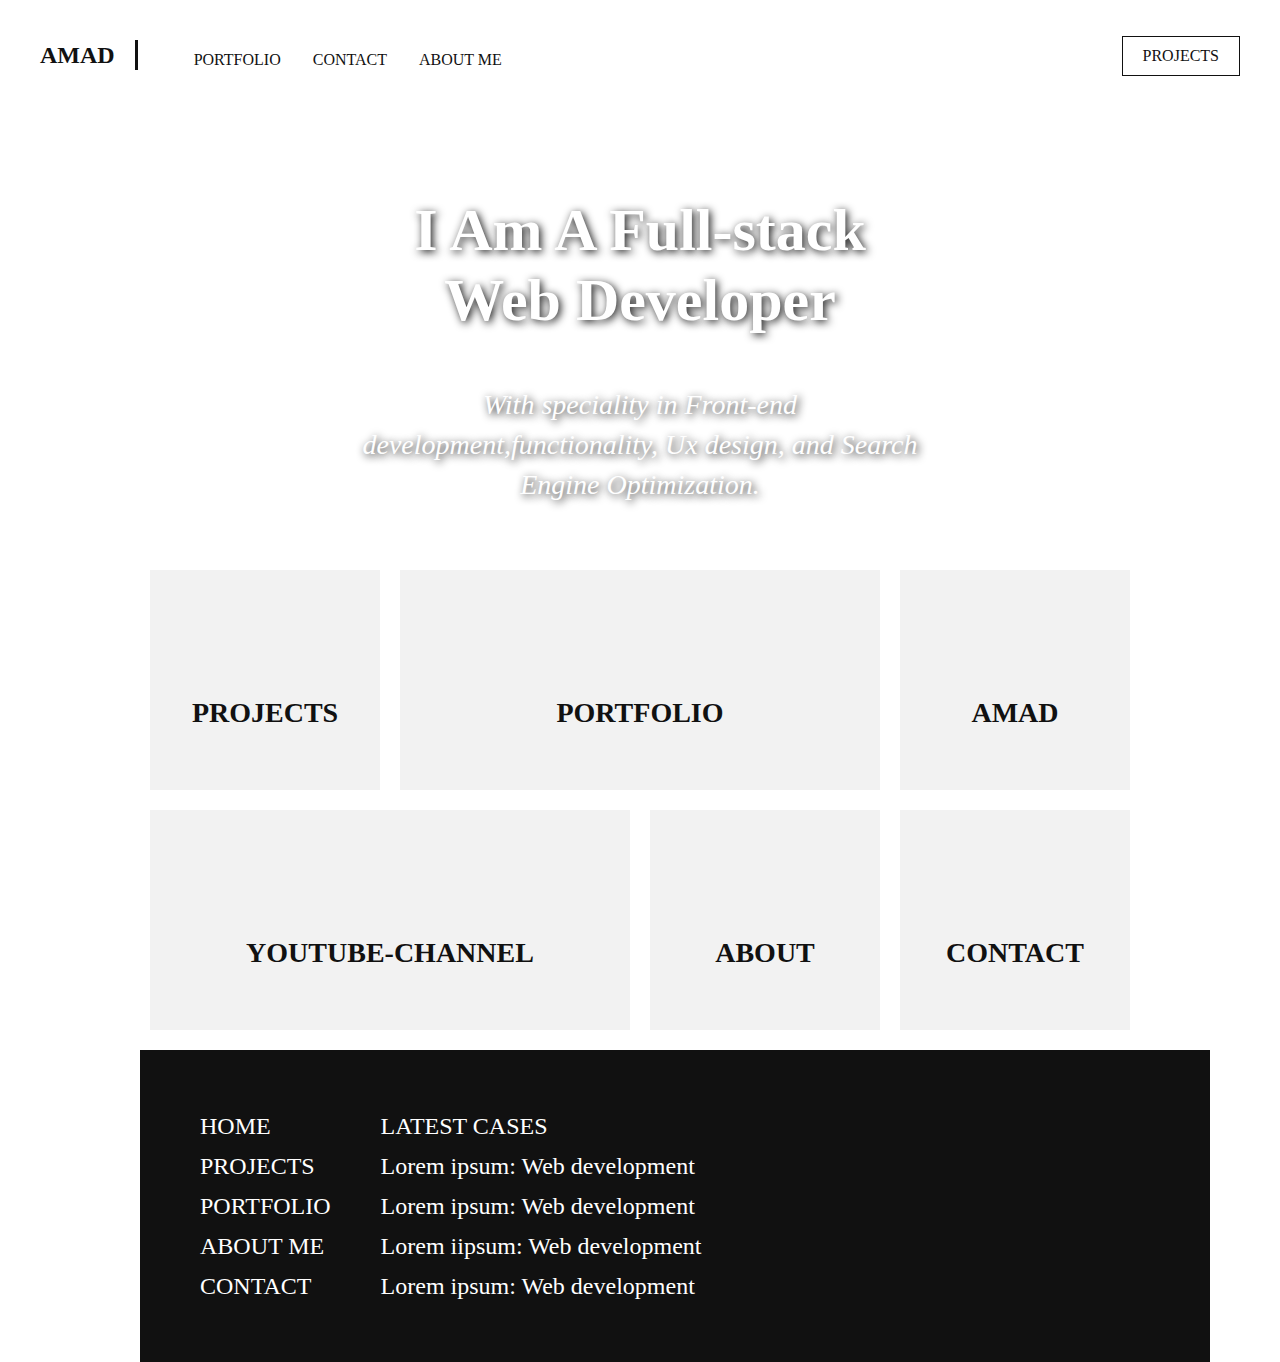
<file: index.html>
<!DOCTYPE html>
<html lang="en">
<head>
  <meta charset="UTF-8">
  <meta http-equiv="X-UA-Compatible" content="IE=edge">
  <meta name="viewport" content="width=device-width, initial-scale=1.0">
  <title>portfolio</title>
  <link rel="stylesheet" href="personal.css">
</head>
<body>
 <header>
    <a href="personal.html" class="header-brand"> AMAD </a>
    <nav>
      <ul>
        <li><a href="portfolio.html">PORTFOLIO</a></li>
        <li><a href="contact.html">CONTACT</a></li>
        <li><a href="read.html">ABOUT ME</a></li>
      </ul>
      <a href="project.html" class="header-projects">PROJECTS</a>
    </nav>
 </header>
 <main>
     <section class="index-banner">
          <div class="vertical-center">
            <h2> I Am A  Full-stack <br> Web Developer</h2>
            <h1>With speciality in Front-end development,functionality, Ux design, and Search Engine 
              Optimization.
            </h1>
          </div>
    </section>
    <div class="wrapper">
        <section class="index-links ">
          <a href="project.html">
            <div class="index-projects">
              <h3> PROJECTS </h3>
            </div>
          </a>
          <a href="portfolio.html">
            <div class="index-portfolio">
              <h3> PORTFOLIO </h3>
            </div>
          </a>
          <a href="personal.html">
            <div class="index-projects">
              <h3> AMAD </h3>
            </div>
          </a>
          <a href="#">
            <div class="index-portfolio">
              <h3> YOUTUBE-CHANNEL </h3>
            </div>
          </a>
          <a href="read.html">
            <div class="index-projects">
              <h3> ABOUT </h3>
            </div>
          </a>
          <a href="contact.html">
            <div class="index-projects">
              <h3> CONTACT </h3>
            </div>
          </a>
        </section>
      </div>
    </main>
  <div class="wrapper">
   <footer>
        <ul class="links-one">
          <li><a href="personal.html">HOME</a></li>
          <li><a href="project.html">PROJECTS</a></li>
          <li><a href="#">PORTFOLIO</a></li>
          <li><a href="read.html">ABOUT ME</a></li>
          <li><a href="#">CONTACT</a></li>
        </ul>
        <ul class="links-two">
          <li> <span> Latest cases </span></li>
          <li><a href=""> Lorem ipsum: Web development </a></li>
          <li><a href=""> Lorem ipsum: Web development</a></li>
          <li><a href=""> Lorem iipsum: Web development</a></li>
          <li><a href=""> Lorem ipsum: Web development</a></li>
        </ul>
        <div class="media">
          <a href="#"> <i class="fi fi-brands-instagram"></i> </a>
          <a href="#"> <i class="fi fi-brands-facebook"></i> </a>
          <a href="#"> <i class="fi fi-brands-linkedin"></i> </a>
        </div>
  </footer>
</div> 
</body>
</html>
</file>
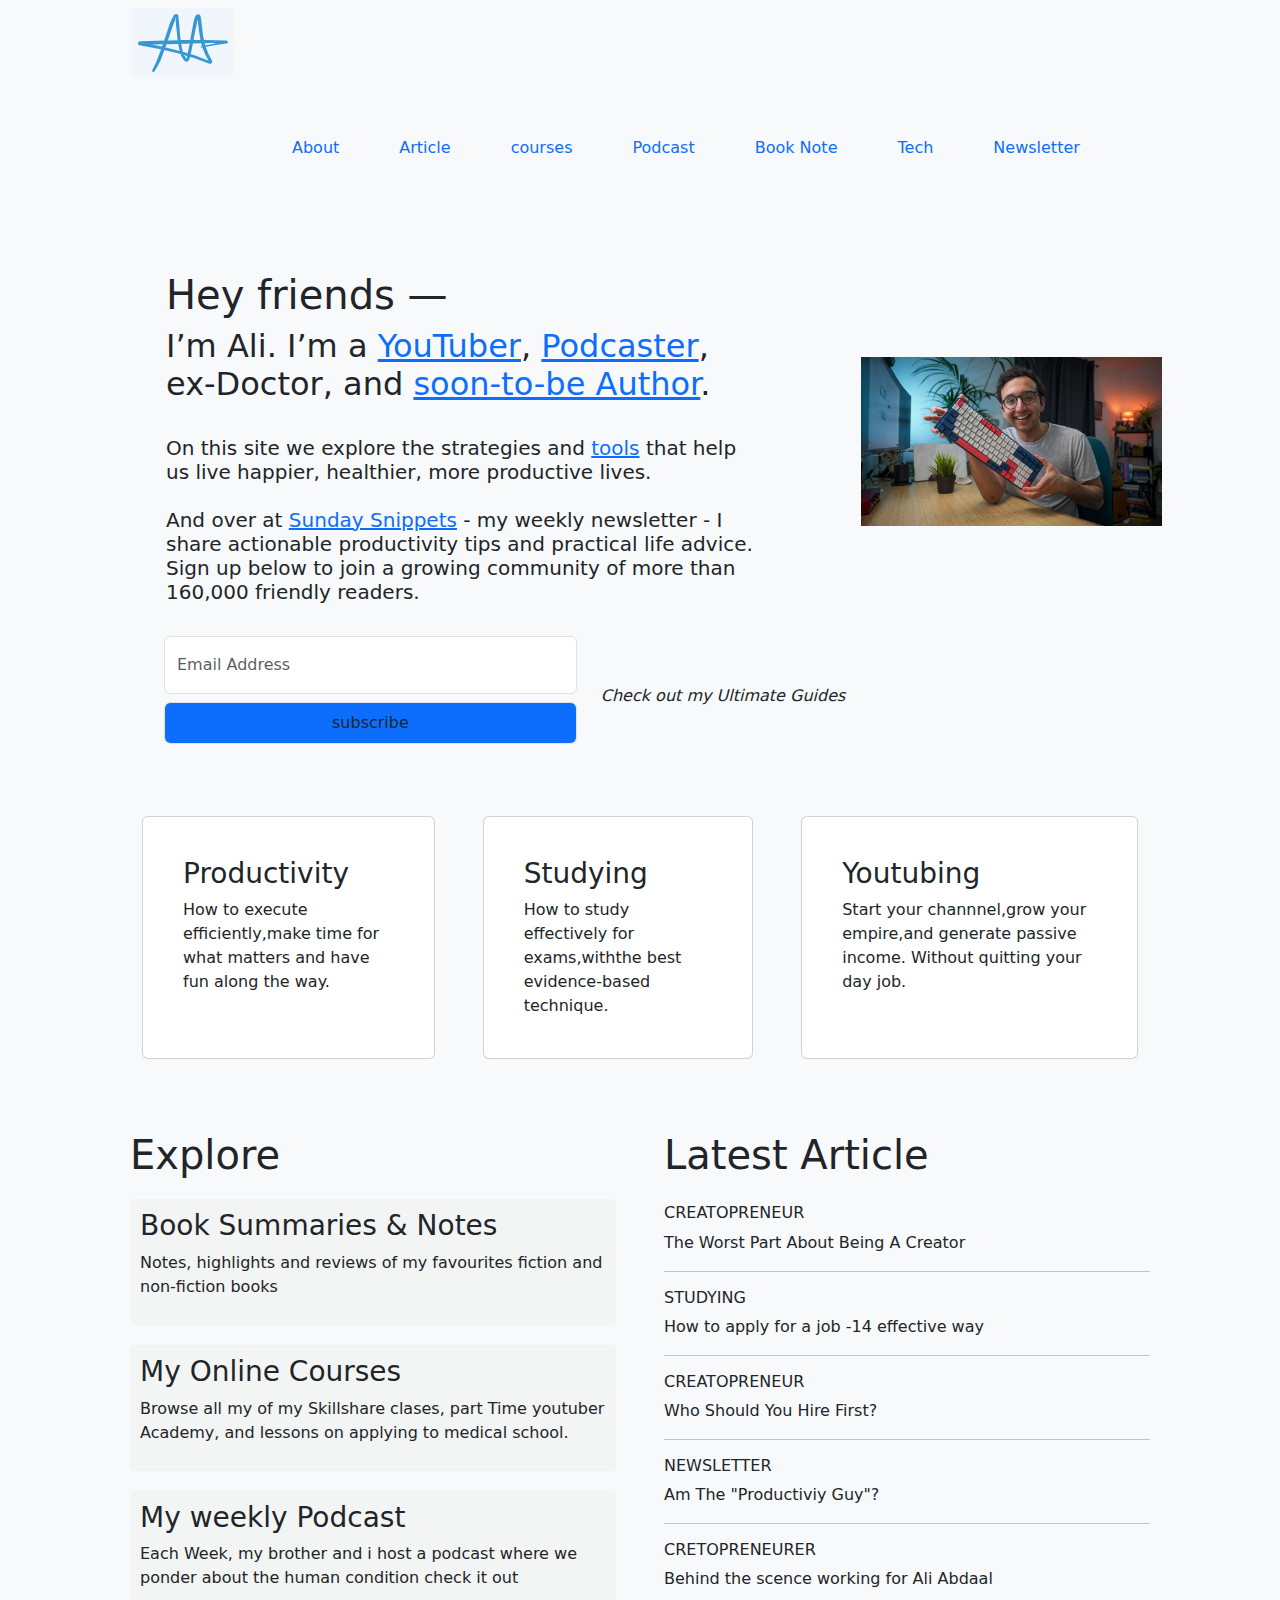
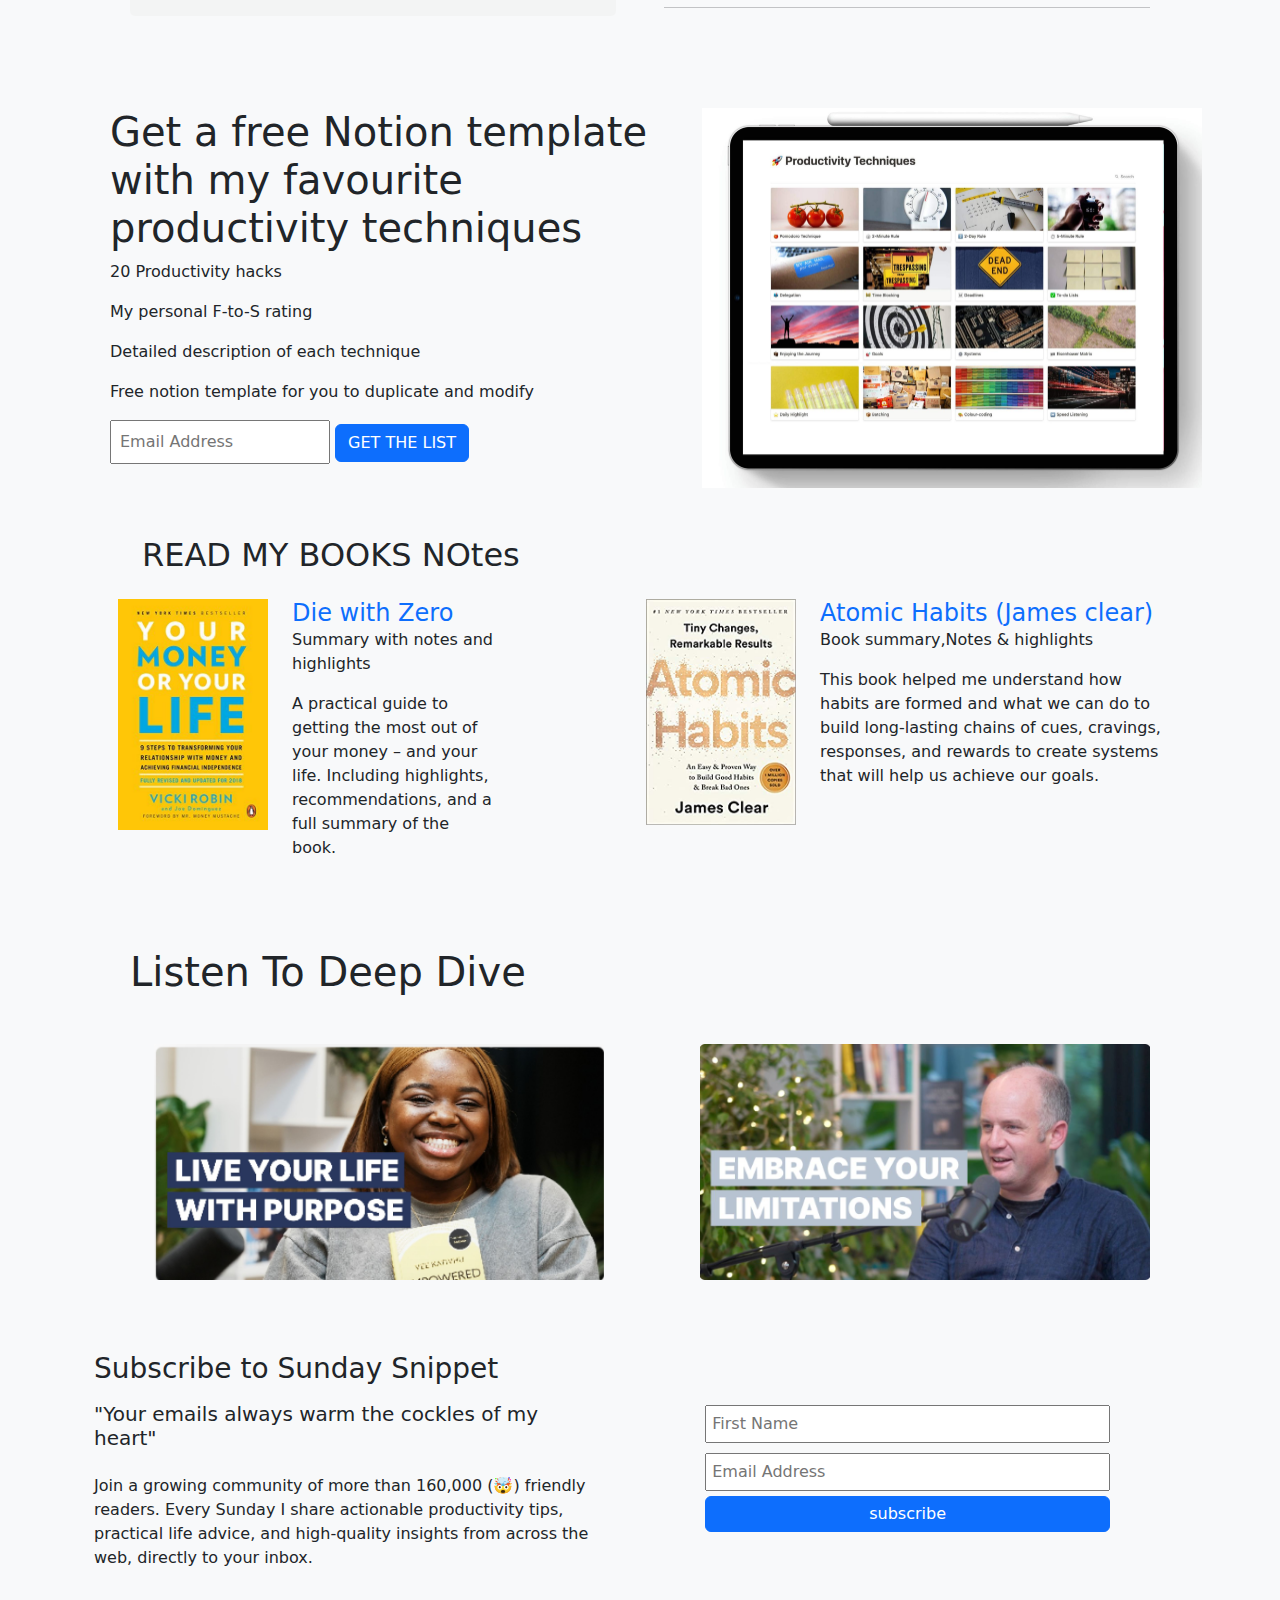
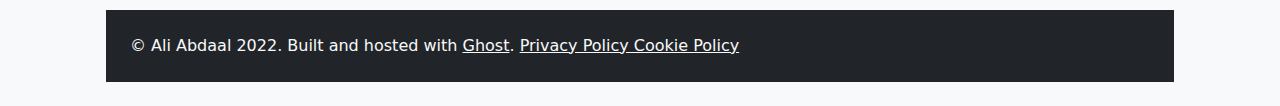
<file: ali.html>
<!DOCTYPE html>
<html lang="en">
<head>
   <meta charset="UTF-8">
   <meta http-equiv="X-UA-Compatible" content="IE=edge">
   <meta name="viewport" content="width=device-width, initial-scale=1.0">
   <title>Project</title>
   <link rel="stylesheet" href="ali.css">
   <link href="https://cdn.jsdelivr.net/npm/bootstrap@5.3.3/dist/css/bootstrap.min.css" rel="stylesheet" integrity="sha384-QWTKZyjpPEjISv5WaRU9OFeRpok6YctnYmDr5pNlyT2bRjXh0JMhjY6hW+ALEwIH" crossorigin="anonymous">
</head>
<body class="bg-light">
   <div class="container ">
      <nav class="navbar ">
         <div class="nav ">
            <div class="app-logo ">
               <img src="ali-logo.png" alt="ali-logo">
            </div>
          <ul class=" menu ">
             <li class=" "> <a href="#">About</a></li>
             <li class=""> <a href="#">Article</a></li>
             <li class=" "> <a href="#">courses</a></li>
             <li class=" "> <a href="#">Podcast</a></li>
             <li class=" "><a href="#">Book Note</a></li>
             <li class=" "><a href="#">Tech</a></li>
            <li class=""><a href="#">Newsletter</a></li>
          </ul>
         </div>
      </nav>
      <div class="container text-center mt-5">
         <div class="d-flex align-items-center justify-content-between">
            <div class="introduction px-5 m-4">
              <div class="text-start h1"><h1 >Hey friends — </h1></div> 
                <h2 class="text-start">I’m Ali. I’m a <u class="text-primary"> YouTuber</u>, <u class="text-primary"> Podcaster</u>, ex-Doctor, and <u class="text-primary"> soon-to-be Author</u>.</h2> <br>
               <h5 class="text-start" >On this site we explore the strategies and <u class="text-primary">tools</u>  that help us live happier, healthier, more productive lives. <br><br>
               And over at <u class="text-primary"> Sunday Snippets</u> - my weekly newsletter - I share actionable productivity tips and practical life advice. Sign up below to join a growing community of more than 160,000 friendly readers.
               </h5>
            </div>
            <div class="image-keyboard px-4 ">
               <img src="Ali-Abdaal-Keyboard-1.jpg" alt=""  class="img-fluid">
            </div>
         </div>
         <div class="container " id="fancy">
            <input type="email" placeholder="Email Address" class="fancy form-control  row py-3 ">
            <input type="button" value="subscribe" class="fancy form-control row p-2 mt-2 bg-primary">
         </div>
      </div> <br> <br>
      <div><p><i>Check out my Ultimate Guides</i></p></div> 
      <div class="container">
       <div class="carding d-flex p-4 mt-5 justify-content-between">
          <div class="card mx-4 p-4">
               <div class=" motivation-columny-one card-body">
                  <i></i> 
                  <h3 class="card-title">Productivity</h3>
                  <p class="card-text">How to execute efficiently,make time for what matters and have fun along the way.  </p>
             </div>
         </div>   
         <div class="card mx-4 p-4">
            <div class=" motivation-columny-two card-body">
               <i></i> 
               <h3 class="card-title">Studying</h3>
               <p class="card-text">How to study effectively for exams,withthe best evidence-based technique.  </p>
            </div>
         </div>  
         <div class="card mx-4 p-4">
            <div class=" motivation-columny=three card-body">
               <i></i> 
               <h3 class="card-title">Youtubing</h3>
               <p class="card-text">Start your channnel,grow your empire,and generate passive income. Without quitting your day job.  </p>
            </div>
         </div> 
       </div>
      </div>
      <div class="side-article row p-5 gx-5 mt-4">
         <div class="explore col ">
              <p class="h1">Explore</p> 
            <div class="book-card">
               <i></i>
               <div class="book">
                  <h3>Book Summaries & Notes</h3>
                  <p>Notes, highlights and reviews of my favourites fiction and non-fiction books</p>
               </div>
            </div>
            <div class="myonline-card">
               <div class="Myonline">
                  <h3>My Online Courses </h3>
                  <p>Browse all my of my Skillshare clases, part Time youtuber Academy, and lessons on applying to medical school. </p>
               </div>
            </div>
            <div class="podcast-card">
               <div class="podcast">
                  <h3>My weekly Podcast</h3>
                  <p>Each Week, my brother and i host a podcast where we ponder about the human condition check it out</p>
               </div>
            </div>
            
         </div>
         <div class="article col">
            <p class="h1 mb-4"> Latest Article</p>
            <h6>CREATOPRENEUR</h6>
            <p>The Worst Part About Being A Creator</p> <hr>
            <h6>STUDYING</h6>
            <p>How to apply for a job -14 effective way</p> <hr>
            <h6>CREATOPRENEUR</h6>
            <p>Who Should You Hire First?</p> <hr>
            <h6>NEWSLETTER</h6>
            <p>Am The "Productiviy Guy"?</p> <hr>
            <h6>CRETOPRENEURER</h6>
            <p>Behind the scence working for Ali Abdaal</p> <hr>
         </div>
      </div>
      
      <div class="container mt-4 mx-3 ">
         <div class="tablet d-flex">
            <div class="get">
               <p class="h1">Get a free Notion template with my favourite productivity techniques</p>
               <i></i> <p> 20 Productivity hacks</p>
               <i></i> <i></i> <p>My personal F-to-S rating</p>
               <i></i> <p>Detailed description of each technique</p>
               <i></i> <p>Free notion template for you to duplicate and modify </p>
               <input type="email" placeholder="Email Address" class="p-2">
              <button class="btn btn-primary">GET THE LIST </button>
            </div>
            <div class="tablet-image ">
               <img src="Productivity-Techniques-Notion-Template-Home-1.jpg" alt="tablet-image" width="500px">
            </div>
         </div>
      </div>
     
      
      <div class="container mt-5">
         <p class="h2 my-4 mx-5">READ MY BOOKS NOtes</p>
         <div class="novels d-flex g-4">
            <div class="with-zero d-flex px-4">
               <div class="with-zero-img">
                  <img src="Your-Money-or-Your-Life.jpg" alt="Die with zero" width="150px">
               </div>
               <div class="with-zero-paragh px-4 pb-5">
                  <p class="h4 text-primary mb-0">Die with Zero</p>
                  <p class="">Summary with notes and highlights</p>
                  <p>A practical guide to getting the most out of your money – and your life. Including highlights, recommendations, and a full summary of the book.</p>
               </div>
            </div>
   
            <div class="atomic-habits d-flex " style="padding-left: 100px;"> 
               <div class="atomic-habits-img">
                  <img src="Atomic-Habits.jpg" alt="Atomic-habits" width="150px">
               </div>
               <div class="atomic-habits-paragh px-4">
                  <p class=" h4 text-primary mb-0">Atomic Habits (James clear) </p>
                  <p>Book summary,Notes & highlights</p>
                  <p>This book helped me understand how habits are formed and what we can do to build long-lasting chains of cues, cravings, responses, and rewards to create systems that will help us achieve our goals.</p>
               </div>
              
            </div>
            
         </div>
      </div>
 

      <h1 class="my-4 mx-5">Listen To Deep Dive</h1>
      <div class="embrace d-flex p-4">
         <img src="2022-08-05 00_15_40-Window.png" alt="embrace the lady"  width="450px" class="mx-5" >
         <img src="2022-08-05 00_15_00-Window.png" alt="Happiness a choice" width="450px" class="mx-5">
      </div>
      <div class="container">
         <div class="subcribe-snippet d-flex mt-5" >
            <div class="request">
               <i></i> <p class="h3 mb-3">Subscribe to Sunday Snippet</p>
               <h5 class=" mb-4">"Your emails always warm the cockles of my heart"</h5>
                  <p id="seperate">Join a growing community of more than 160,000 (🤯) friendly <br> readers. Every Sunday I share actionable productivity tips, <br> practical life advice, and high-quality insights from across the  web, directly to your inbox.
               </p>
            </div>
            <div class="subscriber mx-5 p-5">
               <input type="text" placeholder="First Name" class="emalt ">
               <input type="email" placeholder="Email Address" class=" emalt">
               <input type="button" value="subscribe" class="btn btn-primary" id="bty">
            </div>
         </div>
      </div>
     
      <div class="footer d-flex bg-dark text-light p-4 m-4">
         <div class="policy text-light">
            © Ali Abdaal 2022. Built and hosted with <u> Ghost</u>.
           <u>Privacy Policy Cookie Policy</u> 
         </div>
         <div class="social-icon">
            <i></i>
            <i></i>
            <i></i>
            <i></i>
            <i></i>
            <i></i>
         </div>
      </div>
     


   </div>
</body>
</html>
</file>
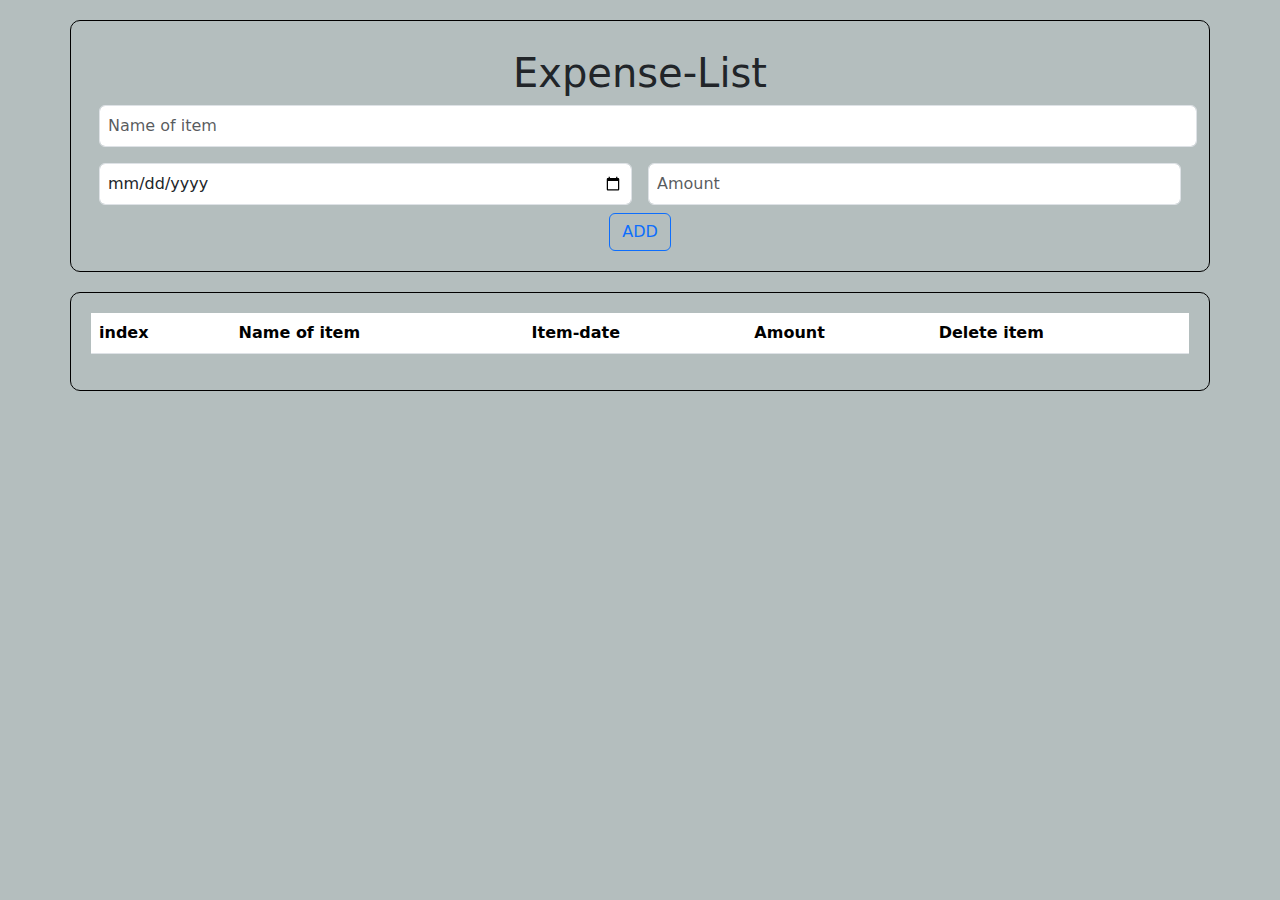
<file: expense.html>
<!DOCTYPE html>
<html lang="en">
<head>
   <meta charset="UTF-8">
   <meta http-equiv="X-UA-Compatible" content="IE=edge">
   <meta name="viewport" content="width=device-width, initial-scale=1.0">
   <title>Expense-List</title>
   <link href="https://cdn.jsdelivr.net/npm/bootstrap@5.3.3/dist/css/bootstrap.min.css" rel="stylesheet" integrity="sha384-QWTKZyjpPEjISv5WaRU9OFeRpok6YctnYmDr5pNlyT2bRjXh0JMhjY6hW+ALEwIH" crossorigin="anonymous">
   <link rel="stylesheet" href="expense.css">
</head>
<body>
   <section>
      <div class="container">
         <div class="item-name">
           <center><p class="h1 m-2">Expense-List</p></center> 
            <input type="text" placeholder="Name of item" class="form-control m-2 p-2 " id="name-item">
         </div>
         <div class="item-date d-flex">
            <input type="date" name="" id="item-date" placeholder="date of item purchase" class="form-control m-2 p-2">
            <input type="number" placeholder="Amount" id="amount" class="form-control m-2 p-2">
         </div>
         <div class="item-amount">
          <center> <input type="button" value="ADD" class="btn btn-outline-primary" id="add-me"></center> 
         </div>
      </div>
   </section>
   <section>
      <div class="container">
         <table class="table">
            <thead>
               <tr>
                  <th scope="col">index</th>
                  <th scope="col">Name of item</th>
                  <th scope="col">Item-date</th>
                  <th scope="col">Amount</th>
                  <th scope="col">Delete item</th>
               </tr>
            </thead>
            <tbody class="add-up">
              <!--<tr>
                  <td id="index-value"></td>
                  <td id="name-value"></td>
                  <td id="date-value"></td>
                  <td id="amount-value"></td>
               </tr> --> 

            </tbody>
         </table>
      </div>
   </section>
   
   <script src="expense.js"></script>
</body>
</html>
</file>
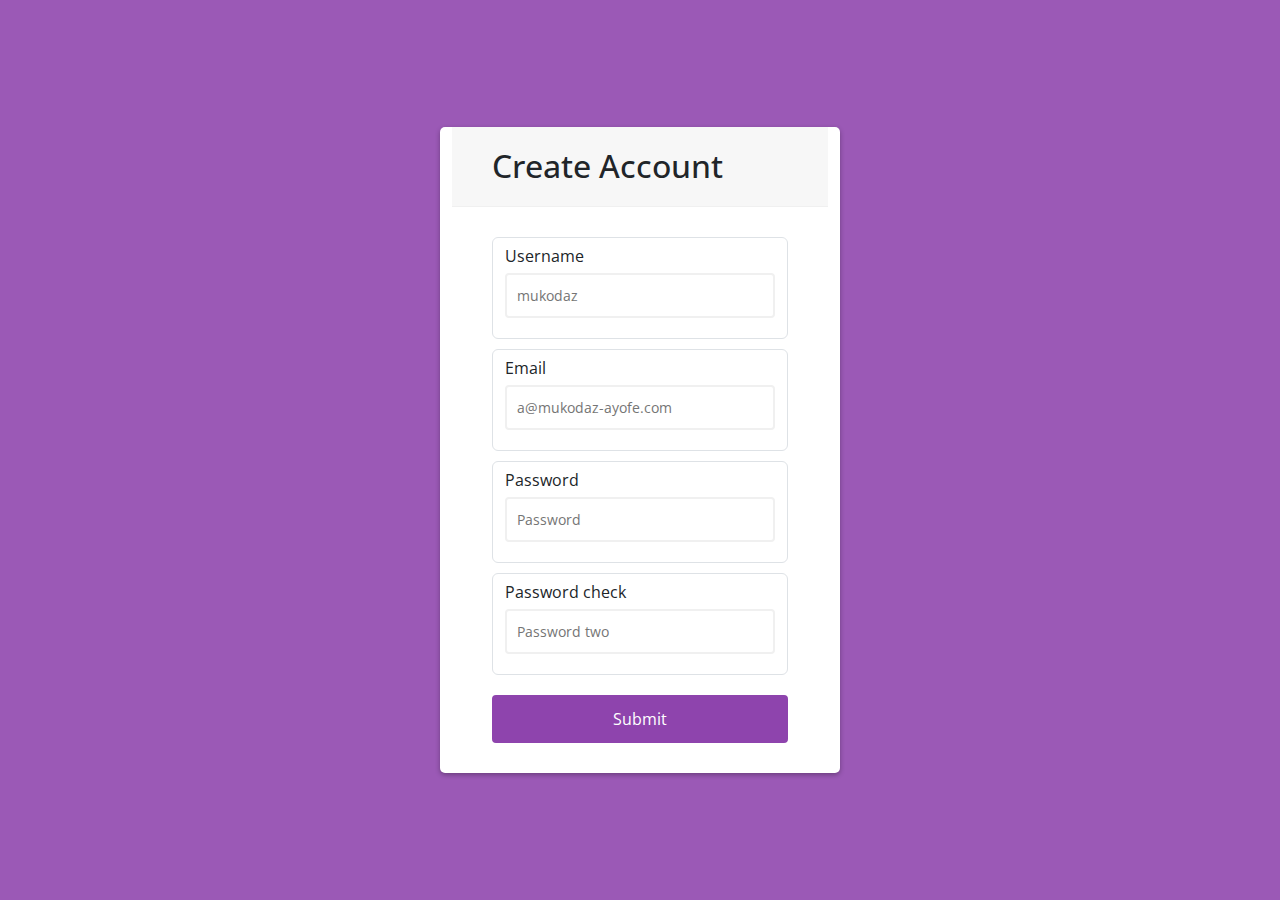
<file: form-validation.html>
<!DOCTYPE html>
<html lang="en" >
<head>
  <meta charset="UTF-8">
  <title>Form-validation</title>
  <link href="https://cdn.jsdelivr.net/npm/bootstrap@5.3.3/dist/css/bootstrap.min.css" rel="stylesheet" integrity="sha384-QWTKZyjpPEjISv5WaRU9OFeRpok6YctnYmDr5pNlyT2bRjXh0JMhjY6hW+ALEwIH" crossorigin="anonymous">
  <link rel="stylesheet" href="form-validation.css">

</head>
<body>

<div class="container">
	<div class="header">
		<h2>Create Account</h2>
	</div>
	<form id="form" class="form">
		<div class="form-control">
			<label for="username">Username</label>
			<input type="text" placeholder="mukodaz" id="username" />
			<i class="fas fa-check-circle"></i>
			<i class="fas fa-exclamation-circle"></i>
			<small>Error message</small>
		</div>
		<div class="form-control">
			<label for="username">Email</label>
			<input type="email" placeholder="a@mukodaz-ayofe.com" id="email" />
			<i class="fas fa-check-circle"></i>
			<i class="fas fa-exclamation-circle"></i>
			<small>Error message</small>
		</div>
		<div class="form-control">
			<label for="username">Password</label>
			<input type="password" placeholder="Password" id="password"/>
			<i class="fas fa-check-circle"></i>
			<i class="fas fa-exclamation-circle"></i>
			<small>Error message</small>
		</div>
		<div class="form-control">
			<label for="username">Password check</label>
			<input type="password" placeholder="Password two" id="password2"/>
			<i class="fas fa-check-circle"></i>
			<i class="fas fa-exclamation-circle"></i>
			<small>Error message</small>
		</div>
		<button>Submit</button>

		<span id="items">
			<div class="form-over" id="form-over"><button class="terminate" id="terminate" title="Did you wanna go back to the form">X</button>
			  <span class="oroh">
				 We truly apprreciate everyone for his/her support in filling this form we will try as much as possible to get back to you thanks so much !!! </span>
			  <span class="lastJhor"><button id="last">Go Back</button></span>
			</div>
		 </span>
	</form>
</div>




  <script  src="form-validation.js"></script>

</body>
</html>
</file>
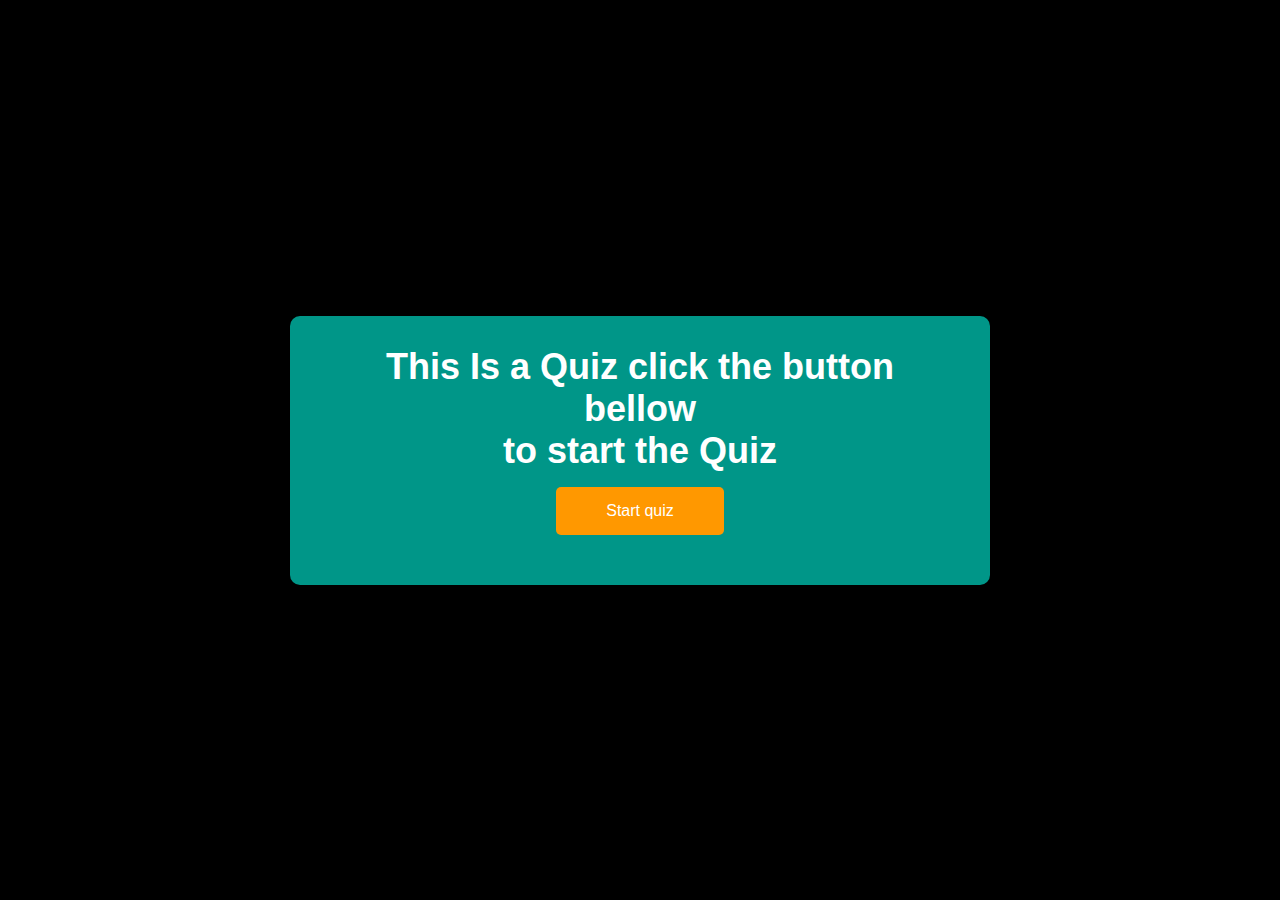
<file: jayson.html>
<!DOCTYPE html>
<html lang="en">
<head>
   <meta charset="UTF-8">
   <meta http-equiv="X-UA-Compatible" content="IE=edge">
   <meta name="viewport" content="width=device-width, initial-scale=1.0">
   <title>JSON</title>
   <link rel="stylesheet" href="jayson.css">
</head>
<body>
   <div class="quiz-container">
      <div class="start-over">
         <div class="pox">
            <h1>
            This 
            Is a Quiz <span class="good-quiz"> </span> click <span class="quizy"> </span> the button
            bellow <br> to start the Quiz  
            </h1>
            <button type="submit" class="start-now">Start quiz</button>
         </div>
      </div>
      <div class="question-number">
         <h3>Question <span class="question-num-value">1</span> of <span class="total-question"></span></h3>
      </div>
      <div class="question">
         
      </div>
      <div class="options">
         <div id="0" class="option1" onclick="check(this)"></div>
         <div id="1" class="option2"onclick="check(this)"></div>
         <div id="2" class="option3"onclick="check(this)"></div>
         <div id="3"class="option4"onclick="check(this)"></div>
      </div>
      <div class="buttons">
         <button type="button" class="btn" onclick="next()">Next</button>
      </div>
      <div class="answer-tracker">
         
      </div>
      <div class="quiz-over">
         <div class="box">
            <h1>
            Good Try!
            You Got <span class="correct-answers"> </span> out of <span class="total-question2"> </span> answers correct! <br>
            That's <span class="percentage"> </span>  
            </h1>
            <button type="button" onclick="tryAgain()">TryAgain</button>
         </div>
      
      </div>
   </div>
   
   </div>
   
   <script src="jayson.js"></script>
</body>
</html>
</file>
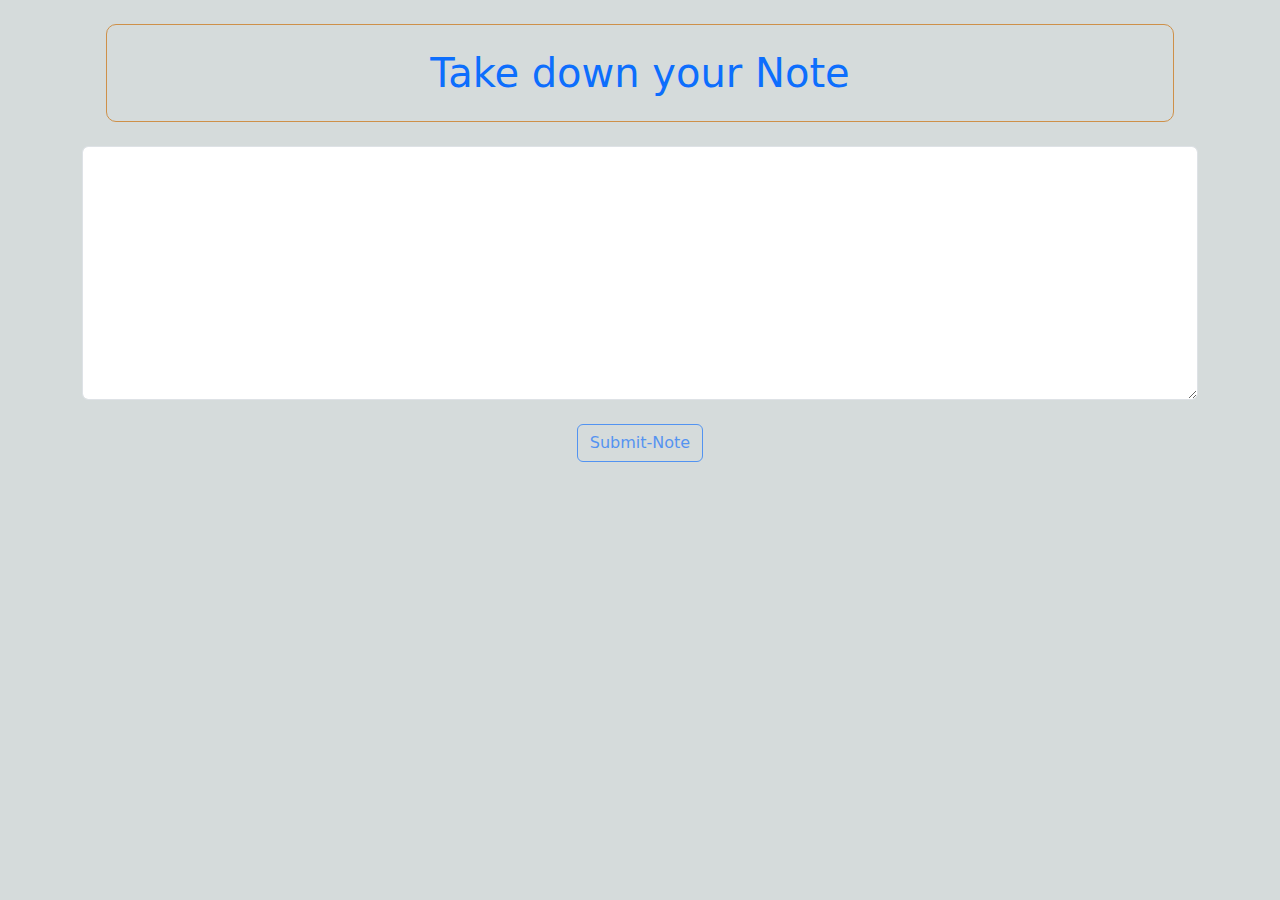
<file: note.html>
<!DOCTYPE html>
<html lang="en">
<head>
   <meta charset="UTF-8">
   <meta http-equiv="X-UA-Compatible" content="IE=edge">
   <meta name="viewport" content="width=device-width, initial-scale=1.0">
   <title>Note-Taking</title>
   <link href="https://cdn.jsdelivr.net/npm/bootstrap@5.3.3/dist/css/bootstrap.min.css" rel="stylesheet" integrity="sha384-QWTKZyjpPEjISv5WaRU9OFeRpok6YctnYmDr5pNlyT2bRjXh0JMhjY6hW+ALEwIH" crossorigin="anonymous">
   <style>
      body {
         background-color: rgb(213, 219, 219);
      }
      body section .container p {
         border: 1px solid rgb(206, 144, 73);
         border-radius: 10px;
      }
   </style>
</head>
<body>
   <section>
      <div class="container">
         <center><p class="h1 text-primary m-4 p-4">Take down your Note</p></center>
         <textarea name="note-down" id="note-input" cols="30" rows="10" class="form-control my-4">

         </textarea>
       <center><input type="button" value="Submit-Note" class="btn btn-outline-primary" id="submit-note"></center>  
      </div>
   </section>
   <section>
      <div class="container row" id="my-note">

      </div>
   </section>

   <script src="note.js"></script>
</body>
</html>
</file>
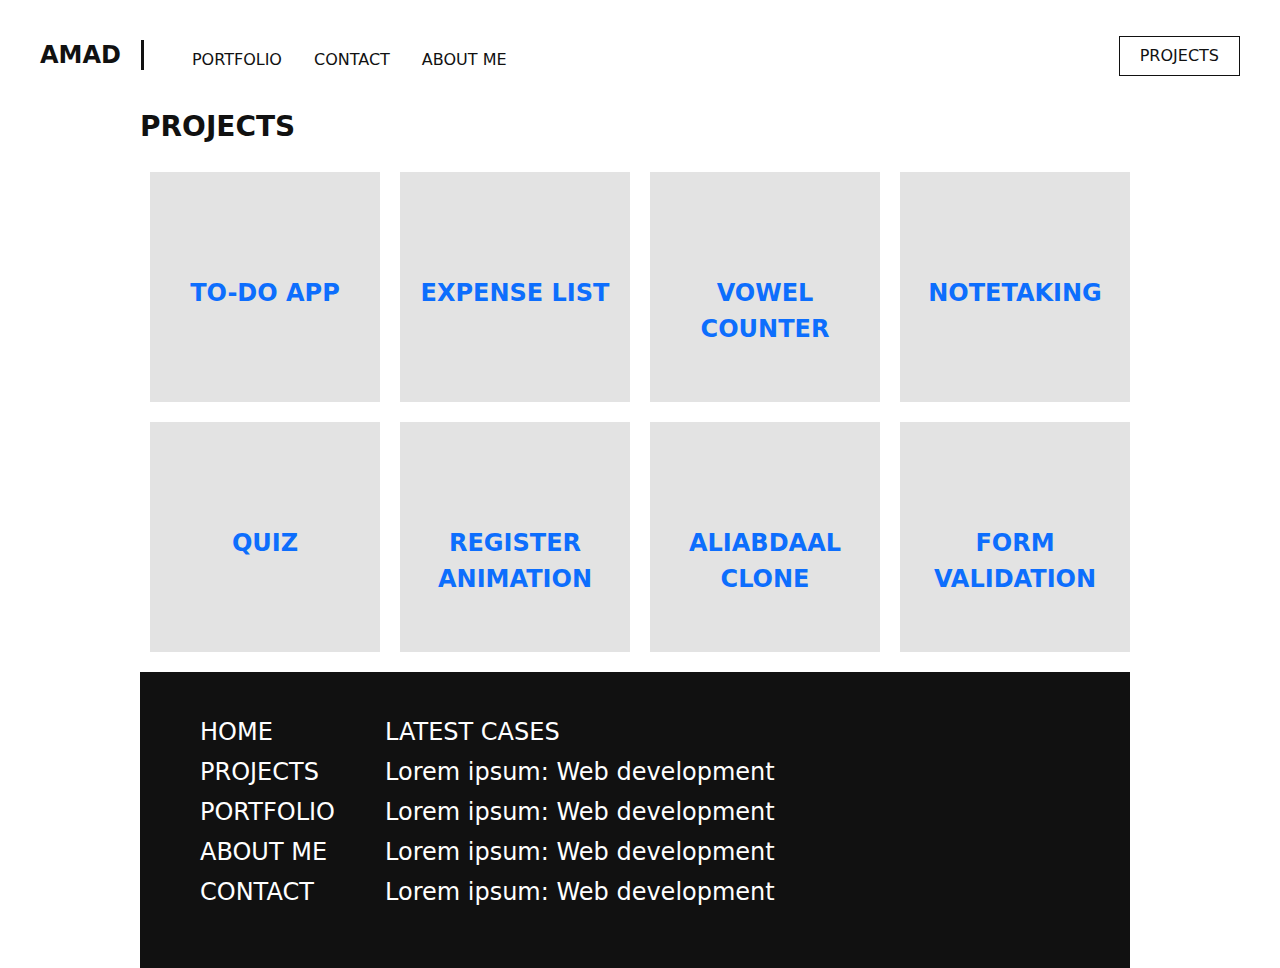
<file: project.html>
<!DOCTYPE html>
<html lang="en">
<head>
  <meta charset="UTF-8">
  <meta http-equiv="X-UA-Compatible" content="IE=edge">
  <meta name="viewport" content="width=device-width, initial-scale=1.0">
  <title>portfolio</title>
  <link href="https://cdn.jsdelivr.net/npm/bootstrap@5.3.3/dist/css/bootstrap.min.css" rel="stylesheet" integrity="sha384-QWTKZyjpPEjISv5WaRU9OFeRpok6YctnYmDr5pNlyT2bRjXh0JMhjY6hW+ALEwIH" crossorigin="anonymous">
  <link rel="stylesheet" href="personal.css">
</head>
<body>
 <header>
    <a href="index.html" class="header-brand"> AMAD </a>
    <nav>
      <ul>
        <li><a href="portfolio.html">PORTFOLIO</a></li>
        <li><a href="contact.html">CONTACT</a></li>
        <li><a href="read.html">ABOUT ME</a></li>
      </ul>
      <a href="project.html" class="header-projects">PROJECTS</a>
    </nav>
 </header>
 <main>
 <section class="project-links">
  <div class="wrapper">
    <h2>PROJECTS</h2>
    <div class="project-link">
      <p><a href="todo.html">To-do App</a></p>
    </div>
    <div class="project-link">
      <p><a href="expense.html">Expense List</a></p>
    </div>
    <div class="project-link">
      <p><a href="vowelcounter.html">Vowel counter</a></p>
    </div>
    <div class="project-link">
      <p><a href="note.html">NoteTaking</a></p>
    </div>
    <div class="project-link">
      <p><a href="jayson.html">Quiz</a></p>
    </div>
    <div class="project-link">
      <p><a href="register.html">Register Animation</a></p>
    </div>
    <div class="project-link">
      <p><a href="ali.html">Aliabdaal clone</a></p>
    </div>
    <div class="project-link">
      <p><a href="form-validation.html">Form Validation</a></p>
    </div>
  </div>
 </section>
  
 </main>
  <div class="wrapper">
   <footer>
        <ul class="links-one">
          <li><a href="personal.html">HOME</a></li>
          <li><a href="#">PROJECTS</a></li>
          <li><a href="#">PORTFOLIO</a></li>
          <li><a href="read.html">ABOUT ME</a></li>
          <li><a href="#">CONTACT</a></li>
        </ul>
        <ul class="links-two">
          <li> <span> Latest cases </span></li>
          <li><a href=""> Lorem ipsum: Web development </a></li>
          <li><a href=""> Lorem ipsum: Web development</a></li>
          <li><a href=""> Lorem ipsum: Web development</a></li>
          <li><a href=""> Lorem ipsum: Web development</a></li>
        </ul>
        <div class="media">
          <a href="#"> <i class="fi fi-brands-instagram"></i> </a>
          <a href="#"> <i class="fi fi-brands-facebook"></i> </a>
          <a href="#"> <i class="fi fi-brands-linkedin"></i> </a>
        </div>
  </footer>
</div> 
</body>
</html>
</file>
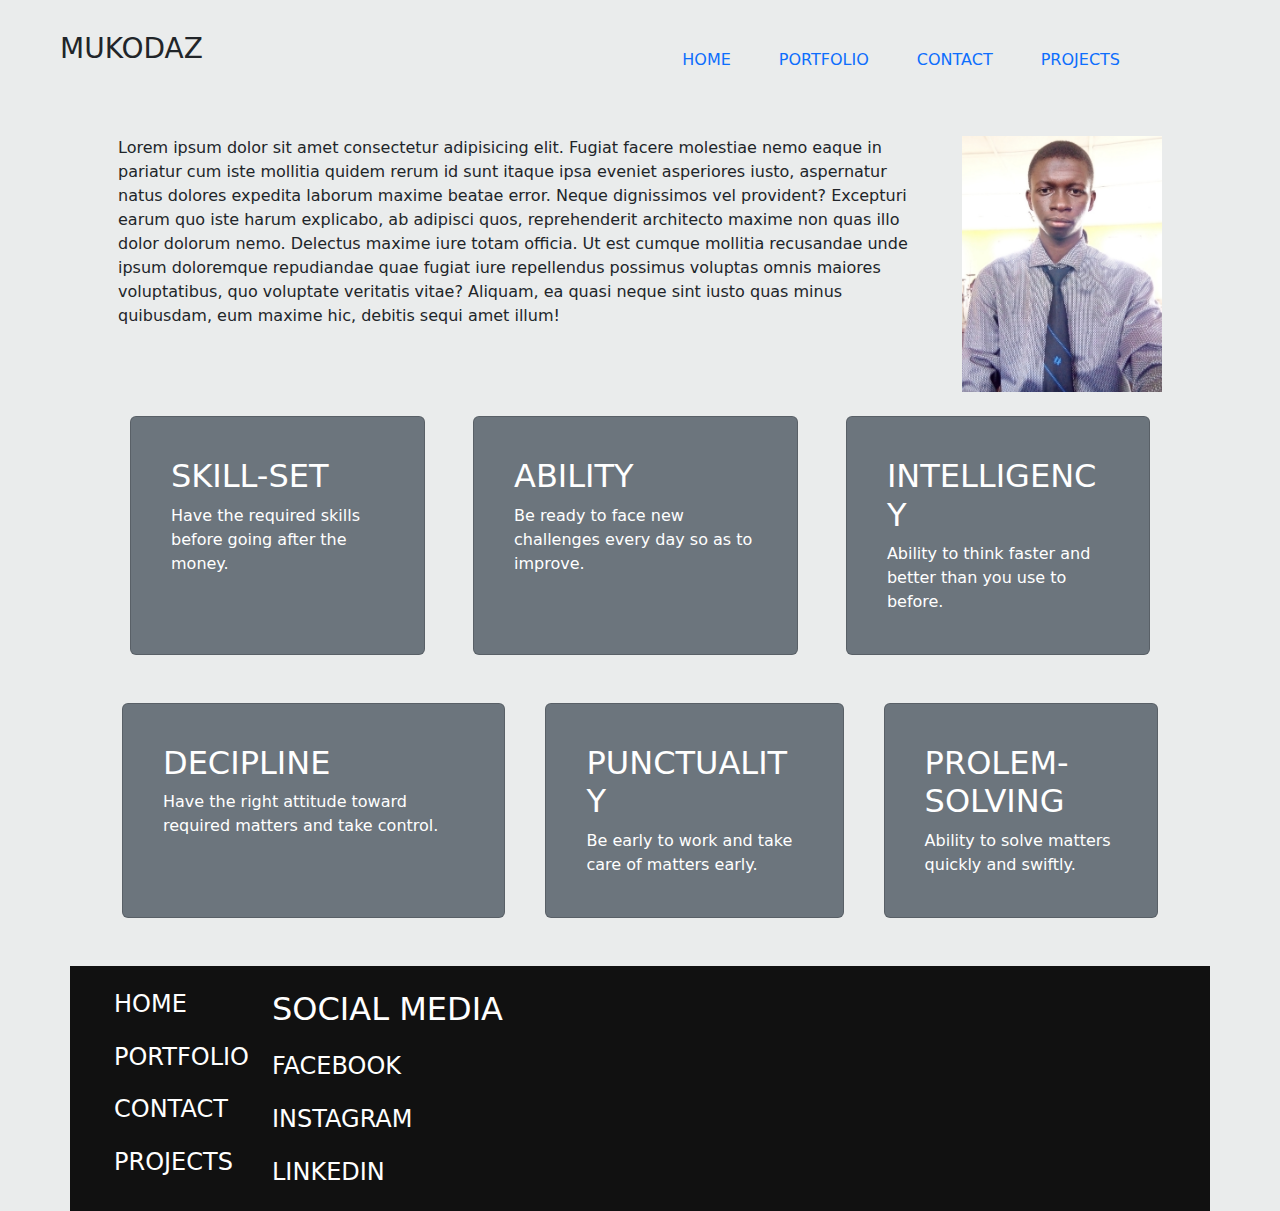
<file: read.html>
<!DOCTYPE html>
<html lang="en">
<head>
  <meta charset="UTF-8">
  <meta http-equiv="X-UA-Compatible" content="IE=edge">
  <meta name="viewport" content="width=device-width, initial-scale=1.0">
  <title>Document</title>
  <link href="https://cdn.jsdelivr.net/npm/bootstrap@5.3.3/dist/css/bootstrap.min.css" rel="stylesheet" integrity="sha384-QWTKZyjpPEjISv5WaRU9OFeRpok6YctnYmDr5pNlyT2bRjXh0JMhjY6hW+ALEwIH" crossorigin="anonymous">
  <link rel="stylesheet" href="read.css">
</head>
<body>
 <div class="wrapper">
    <section>
      <nav>
        <div class="container d-flex m-4 justify-content-between ">
          <div class="logo mx-4 my-2 mr-5">
            <h3> MUKODAZ </h3>
          </div>
          <div class="bars">
            <ul class=" d-flex justify-content-between px-2">
              <li class="m-4"> <a href="index.html"> HOME </a> </li>
              <li class="m-4"> <a href="index.html"> PORTFOLIO </a> </li>
              <li class="m-4"> <a href="#"> CONTACT </a> </li>
              <li class="m-4"> <a href="project.html"> PROJECTS </a> </li>
            </ul>
          </div>
        </div>
      </nav>
    <section>
    </section>
      <div class="container scoping d-flex mr-5 px-4">
        <div class="mystory mx-4">
        Lorem ipsum dolor sit amet consectetur adipisicing elit. Fugiat facere molestiae nemo eaque in pariatur cum iste mollitia quidem rerum id sunt itaque ipsa eveniet asperiores iusto, aspernatur natus dolores expedita laborum maxime beatae error. Neque dignissimos vel provident? Excepturi earum quo iste harum explicabo, ab adipisci quos, reprehenderit architecto maxime non quas illo dolor dolorum nemo. Delectus maxime iure totam officia. Ut est cumque mollitia recusandae unde ipsum doloremque repudiandae quae fugiat iure repellendus possimus voluptas omnis maiores voluptatibus, quo voluptate veritatis vitae? Aliquam, ea quasi neque sint iusto quas minus quibusdam, eum maxime hic, debitis sequi amet illum!
        </div>
        <div class="myimage rounded mx-4">
          <img src="myphoto.jpg" alt="image of me" width="200px">
        </div>
      </div>
    </section>
    <section>
      <div class="container">
        <div class="setone d-flex p-4  justify-content-between">
          <div class="card mx-4 p-4 bg-secondary">
            <div class="card-body">
              <h2 class="card-title"> SKILL-SET </h2>
              <p class="card-text"> Have the required skills before going after the money. </p>
            </div>
          </div>
          <div class="card mx-4 p-4 bg-secondary">
            <div class="card-body">
              <h2 class="card-title"> ABILITY </h2>
              <p class="card-text"> Be ready to face new challenges every day so as to improve. </p>
            </div>
          </div>
          <div class="card mx-4 p-4 bg-secondary">
            <div class="card-body">
              <h2 class="card-title"> INTELLIGENCY </h2>
              <p class="card-text"> Ability to think faster and better than you use to before. </p>
            </div>
          </div>
        </div>
        <div class="settwo d-flex p-4  justify-content-between">
          <div class="card mx-3 p-4 bg-secondary">
            <div class="card-body">
              <h2 class="card-title"> DECIPLINE </h2>
              <p class="card-text"> Have the right attitude toward required matters and take control. </p>
            </div>
          </div>
          <div class="card mx-4 p-4 bg-secondary">
            <div class="card-body">
              <h2 class="card-title"> PUNCTUALITY </h2>
              <p class="card-text"> Be early to work and take care of matters early. </p>
            </div>
          </div>
          <div class="card mx-3 p-4 bg-secondary">
            <div class="card-body">
              <h2 class="card-title"> PROLEM-SOLVING </h2>
              <p class="card-text"> Ability to solve matters quickly and swiftly. </p>
            </div>
          </div>
        </div>
      </div>
    </section>
</div>
  <section>
    <div class="container mt-4 bg-dark">
      <div class="footer row">
        <div class="footsideone col-2">
          <ul>
            <a href="#"><li class="my-4 h4"> HOME </li></a>
            <a href="#"><li class="my-4 h4"> PORTFOLIO </li></a>
            <a href="#"><li class="my-4 h4"> CONTACT </li></a>
            <a href="project.html"><li class="my-4 h4"> PROJECTS </li></a>
          </ul>
        </div>
        <div class="footsidetwo col-6">
          <h2 class="my-4"> SOCIAL MEDIA </h2>
          <h4 class="my-4"> FACEBOOK </h4>
          <h4 class="my-4"> INSTAGRAM </h4>
          <h4 class="my-4"> LINKEDIN </h4>
        </div>
        <div class="footsidethree col-4">
          <i class="fi fi-brands-instagram mt-3"></i>
          <i class="fi fi-brands-facebook mt-3"></i>
          <i class="fi fi-brands-linkedin mt-3"></i>
        </div>
      </div>
    </div>
  </section>
</body>
</html>
</file>
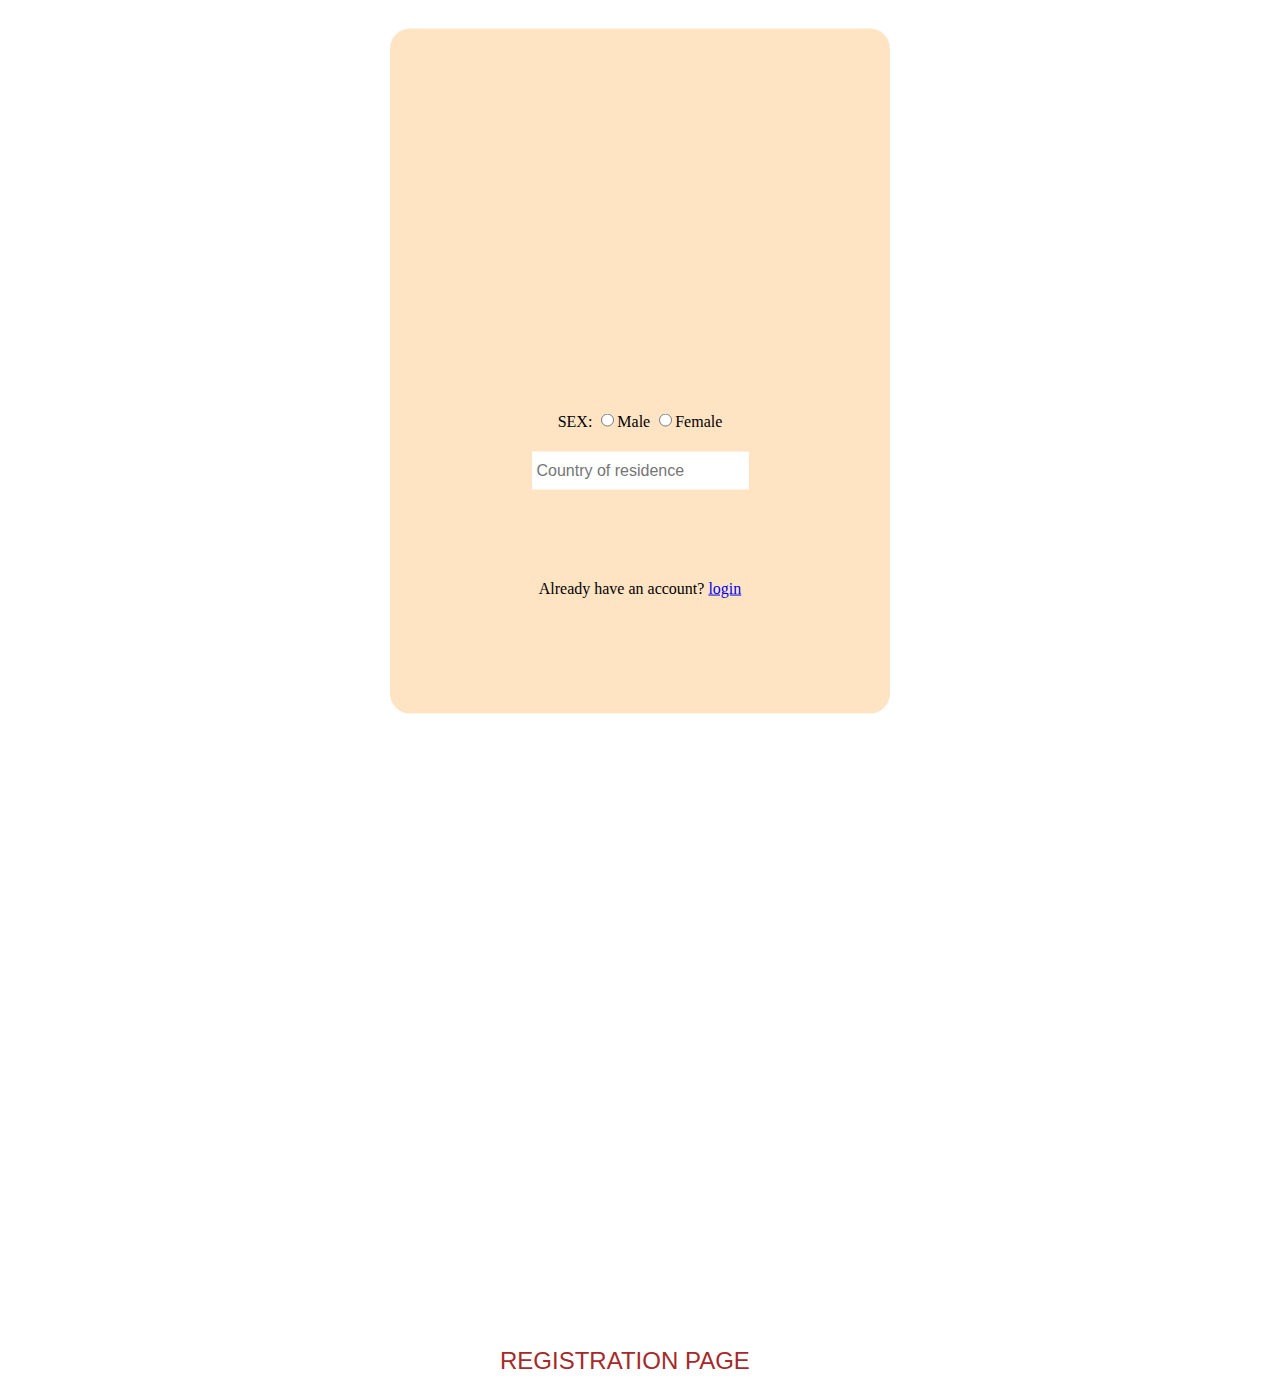
<file: register.html>
<!DOCTYPE html>
<html lang="en">
<head>
    <meta charset="UTF-8">
    <meta http-equiv="X-UA-Compatible" content="IE=edge">
    <meta name="viewport" content="width=device-width, initial-scale=1.0">
    <title>Registration page</title>
    <link rel="stylesheet" href="register.css">
</head>
<body>
    <div class="container">
        <div class="wrapper">
            <form action="#">
                <div class="head">
                    <p>REGISTRATION PAGE</p>
                </div>
                <div class="inm"><input type="text" placeholder="First name" class="name1"><br>
                    <input type="text" placeholder="Last name" class="name2"><br>
                    <input type="text" placeholder="Other name" class="name3"><br>
                </div>
                <div class="pass">
                    <input type="password" placeholder="Password" maxlength="10" class="password1"><br>
                <input type="password" placeholder="Confirm Password" maxlength="10" class="password2"><br>
                </div>
                
                SEX:
                <input type="radio" name="sex" value="male" class="sex">Male 
                <input type="radio" name="sex" value="female" class="sex">Female
                <div>
                    <input name="Country" list="Countries" placeholder="Country of residence" class="country">
                    <datalist id="Countries">
                        <option value="Afganistan">
                        <option value="Malaysia">
                        <option value="Iran">
                        <option value="Australia">
                        <option value="Morocco">
                        <option value="Nigeria">
                        <option value="United States of America">    
                </div>
                <div class="lg"><input type="button" value="Register" class="register"></div>
                                
            </form>
            <div class="req">
                <p> Already have an account? <a href="login.html">login</a></p>
            </div>
        </div>
        
    </div>
    
</body>
</html>
</file>
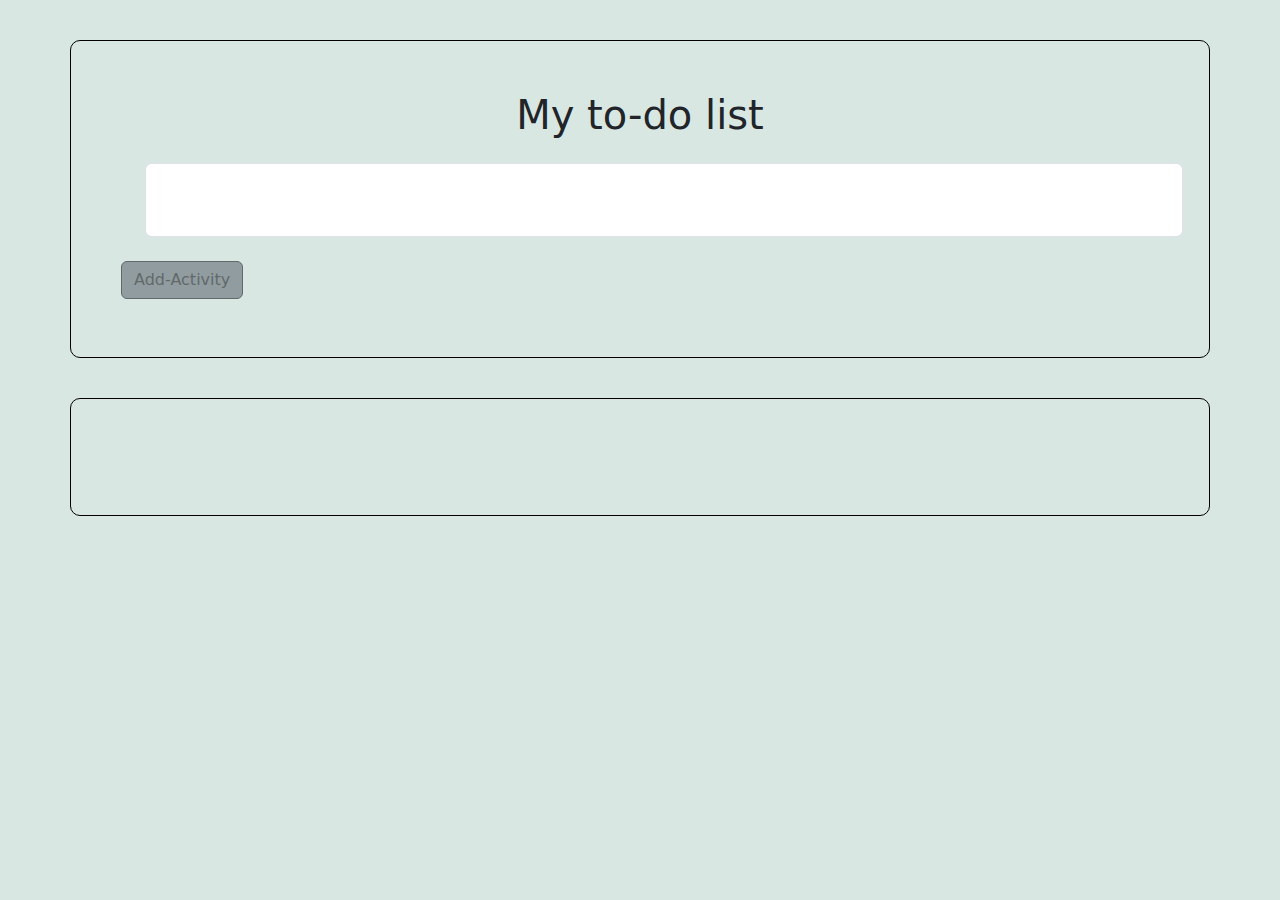
<file: todo.html>
<!DOCTYPE html>
<html lang="en">
<head>
   <meta charset="UTF-8">
   <meta http-equiv="X-UA-Compatible" content="IE=edge">
   <meta name="viewport" content="width=device-width, initial-scale=1.0">
   <title>Todo-List</title>
   <link href="https://cdn.jsdelivr.net/npm/bootstrap@5.3.3/dist/css/bootstrap.min.css" rel="stylesheet" integrity="sha384-QWTKZyjpPEjISv5WaRU9OFeRpok6YctnYmDr5pNlyT2bRjXh0JMhjY6hW+ALEwIH" crossorigin="anonymous">
   <link rel="stylesheet" href="todo.css">
</head>
<body>
   <div class="container" id="section">
     <center><p class="h1">My to-do list</p></center> 
     <input type="text" class="form-control py-4 px-2 m-4" id="my-activity">
     <button class="btn btn-ouline-seconday bg-secondary mb-2" id="add-activity">Add-Activity</button>
   </div>
   <div class="container " >
      <ol id="list">
         
      </ol>
   </div>

   <script src="todo.js"></script>
</body>
</html>
</file>
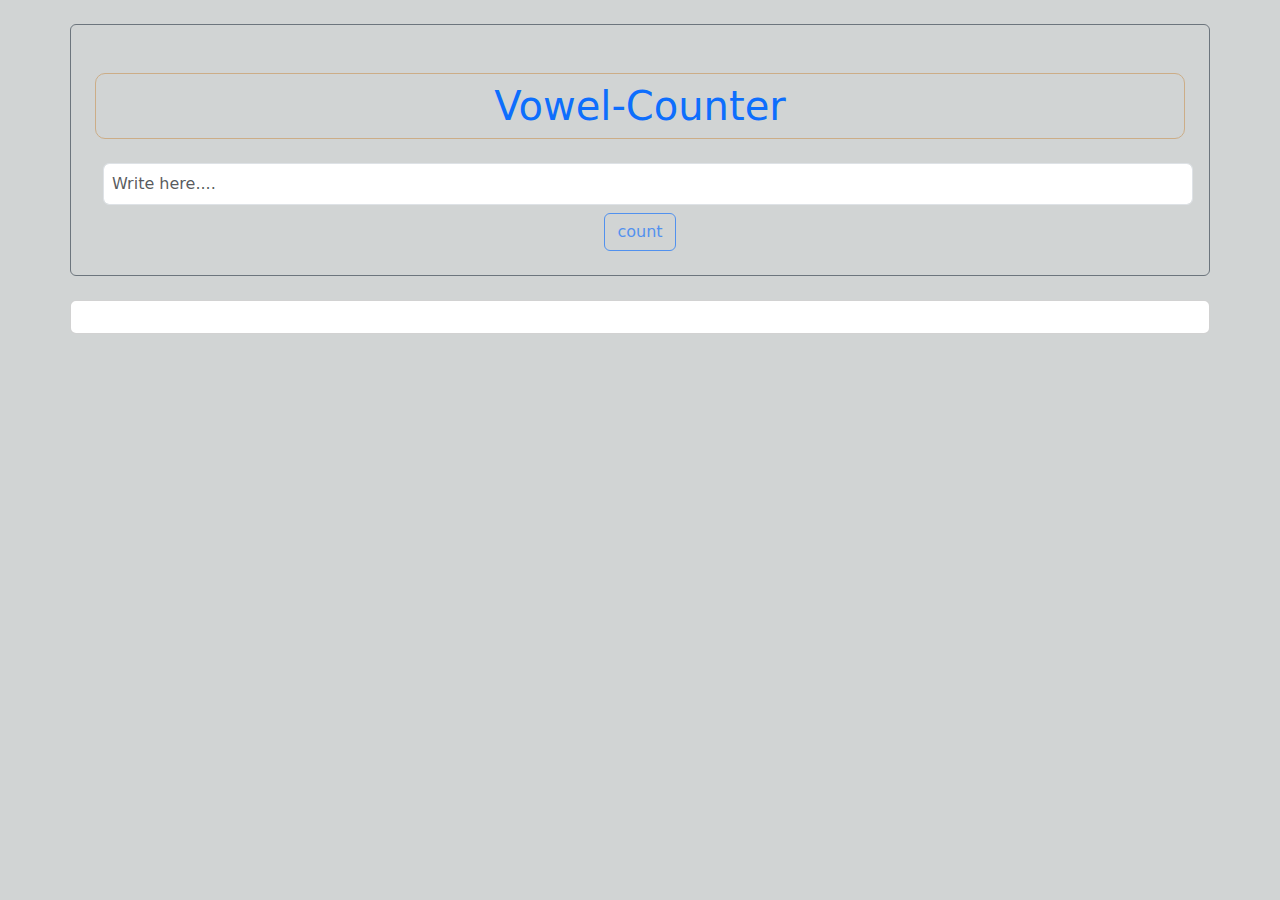
<file: vowelcounter.html>
<!DOCTYPE html>
<html lang="en">
<head>
   <meta charset="UTF-8">
   <meta http-equiv="X-UA-Compatible" content="IE=edge">
   <meta name="viewport" content="width=device-width, initial-scale=1.0">
   <title>Vowel-Counter</title>
   <link href="https://cdn.jsdelivr.net/npm/bootstrap@5.3.3/dist/css/bootstrap.min.css" rel="stylesheet" integrity="sha384-QWTKZyjpPEjISv5WaRU9OFeRpok6YctnYmDr5pNlyT2bRjXh0JMhjY6hW+ALEwIH" crossorigin="anonymous">
   <style>
      body {
         background-color: rgb(209, 212, 212);
      }
      body section .container p {
         border: 1px solid rgb(204, 173, 135);
         border-radius: 10px;
      }
   </style>
</head>
<body>
   <section>
      <div class="container border rounded border-secondary p-4 my-4">
        <center> <p class="h1 text-primary my-4 p-2">Vowel-Counter</p></center>
         <input type="text" placeholder="Write here...." class="form-control m-2 p-2" id="input-count">
        <center> <input type="button" value="count" class="btn btn-outline-primary" id="count"></center>
      </div>
   </section>
   <section>
      <div class="container card" id="output-count">
         <div class="numberCount card-body">
            
         </div>
      </div>
   </section>

   <script src="vowelcounter.js"></script>
</body>
</html>
</file>
<file: personal.css>
a {
    text-decoration: none;
  }
  
  body {
    margin: 0;
    padding: 0;
    box-sizing: border-box;
  }
  
  header {
    position: fixed;
    top: 0;
    right: 0;
    left: 0;
    background-color: #fff;
    width: 100%;
    height: 110px;
  }
  
  header .header-brand {
    font-size: 24px ;
    color: #111;
    font-weight: 900;
    display: block;
    margin: 0 auto;
    text-align: center;
    padding: 20px 0;
  }
  
  header nav ul {
    display: block;
    margin: 0 auto;
    width: fit-content;
  }
  
  header nav ul li {
    display: flex;
    float: left;
    list-style: none;
    padding: 0 16px ;
  
  }
  
  header nav ul li a {
    font-size: 16px ;
    color: #111;
    display: block;
  }
  
  header .header-projects {
    display: none;
  }
  
  @media only screen and (min-width: 1000px) {
    header .header-brand {
      margin:40px  0;
      text-align: left;
      line-height: 30px;
      padding: 0 20px 0 40px;
      border-right: 3px solid #111;
      float: left;
    }
    header nav ul {
      margin: 30px 0px;
      float: left;
    }
   
    header nav ul li a {
      line-height: 60px;
    }
    header .header-projects {
      display: block;
      font-size: 16px ;
      color: #111;
     display: block;
     text-transform: uppercase;
     line-height: 38px;
     border: 1px solid #111;
     float: right;
     margin-right: 40px;
     margin-top: 36px;
     padding: 0 20px;
    }
  }
  
  main {
    padding-top: 100px;
  }
 
  .index-banner {
    width: 100%;
    height:calc(100vh - 110px);
    background-image: url(https://res.cloudinary.com/mailop-technology/image/upload/v1658314733/pexels-fox-1595385_xoqp4v.jpg);
    background-repeat: no-repeat;
    background-position: center;
    background-size: cover;
    display: table;
  }
  
  .vertical-center {
    display: table-cell;
    vertical-align: middle;
  }
  
  .index-banner h2 {
    font-size: 60px;
    font-weight: 900;
    line-height: 70px;
    color: #fff;
    text-align: center;
    text-shadow: 2px 2px 8px #111;
  }
  
  .index-banner h1 {
    font-size: 28px;
    font-weight: 100;
    font-style: italic;
    line-height: 40px;
    color: #fff;
    text-align: center;
    text-shadow: 2px 2px 8px #111;
  }
  
  .index-links div { 
    margin: 16px 16px 0;
    width: calc(100% - 32px);
    height: 100px;
    background-color: #c9c7c7;
  }
  
  .index-links div h3 {
    font-size: 28px;
    font-weight: 600;
    line-height: 100px;
    color: #111;
    text-align: center;
  }
  
  @media only screen and (min-width: 1000px) {
    .wrapper {
      width: 1000px;
      margin: 0 auto;
    }
    .index-banner {
      height:450px;
    }
    .index-banner h1 {
      display: block;
      width: 600px;
      margin: 0 auto;
    }
    .index-links {
      overflow: hidden;
    }
    .index-links div {
      margin: 20px 10px 0;
      height: 220px;
      background-color: #f2f2f2;
      float: left;
    }
   .index-projects {
    width: calc(25% - 20px) !important;
   }  
   .index-portfolio {
    width: calc(50% - 20px) !important;
   }
   .index-links div h3 {
    line-height: 230px;
  }
  }
  
  .project-links {
    overflow: hidden;
    margin-bottom: 20px;
  }
  
  .project-links h2 {
    font-size: 28px;
    font-weight: 600;
    color: #111;
    text-transform: uppercase;
    margin-top: 10px;
  }
  
  .project-links .project-link{
    float: left;
    width: 230px;
    height: 230px;
    margin: 20px 10px 0 ;
    background-color: #e3e3e3;
  }
  .project-links .project-link p {
    padding-top: 45%;
    font-size: 24px;
    font-weight: 600;
    color: #111;
    text-align: center;
    text-transform: uppercase;
  }
  
  footer {
    width:calc(100% - 10px) ;
    padding: 40px 40px ;
    margin-top: 20px;
    background-color: #111;
    overflow: hidden;
  }
  
  footer ul {
    width: fit-content;
    float: left;
    padding-left: 20px;
  }
  
  footer ul li {
    display: block;
    list-style: none;
  }
  
  footer ul li a {
    font-size: 24px ;
    color: #fff;
    display: block;
    line-height: 40px;
  }
  
  footer .links-two {
    display: none;
  }
  
  .media {
    width: 50px;
    float: right;
  }
  
  .media img {
    width: 100%;
    margin-bottom: 10px;
  }
  
  @media only screen and (min-width: 1000px) {
    footer .links-two {
      display: block;
    }
    footer ul {
      padding-right: 30px;
    }
    footer ul li span {
      text-transform: uppercase;
      font-size: 24px ;
      color: #fff;
      line-height: 40px;
    }
  }
</file>
<file: ali.css>
* {
    margin:0;
    padding: 0;
    box-sizing: border-box;
 }
 
 body{
    background-color: rgb(222, 229, 236);
    width: 100vw;
 }
 
 body .container .navbar .nav {
    display: flex;
    justify-content: space-between;
    align-items: center;
    margin-left: 50px;
 }
 
 
 
 body .container .navbar .nav ul {
    display: flex;
    margin-left: 100px;
    justify-content:space-between;
    padding: 50px 30px 5px 30px;
    list-style-type: none;
 }
 
 body .container .navbar .nav ul li {
    margin: 10px 30px 10px 30px;
 }
 
 body .container .navbar .nav ul li> a {
    text-decoration: none;
 }
 
 #fancy{
    width: 40%;
    float: left;
    margin-left: 70px;
 }
 
 .carding {
    float: left;
 }
 .book-card {
    background-color: rgb(243, 244, 244);
    margin: 20px 0;
    padding: 10px;
    border-radius: 5px;
 }
 .myonline-card {
    background-color: rgb(243, 244, 244);
    margin: 20px 0;
    padding: 10px;
    border-radius: 5px;
 }
 .podcast-card{
    background-color: rgb(243, 244, 244);
    margin: 20px 0;
    padding: 10px;
    border-radius: 5px;
 }
 
 .emalt {
    width: 100%;
    margin-top: 5px;
    margin-bottom: 5px;
    margin-left: 20px;
    padding: 5px;
 }
 
 #bty {
    margin-left:20px ;
    padding: 5px;
    width: 100%;
 }
</file>
<file: expense.css>
body{
    background-color: rgb(180, 190, 190);
 }
 body .container {
    border: 1px solid black;
    border-radius: 10px;
    margin-top: 20px ;
    margin-bottom: 10px;
    padding: 20px;
 }
</file>
<file: form-validation.css>
@import url('https://fonts.googleapis.com/css?family=Muli&display=swap');
@import url('https://fonts.googleapis.com/css?family=Open+Sans:400,500&display=swap');

* {
	box-sizing: border-box;
}

body {
	background-color: #9b59b6;
	font-family: 'Open Sans', sans-serif;
	display: flex;
	align-items: center;
	justify-content: center;
	min-height: 100vh;
	margin: 0;
}

.container {
	background-color: #fff;
	border-radius: 5px;
	box-shadow: 0 2px 5px rgba(0, 0, 0, 0.3);
	overflow: hidden;
	width: 400px;
	max-width: 100%;
}

.header {
	border-bottom: 1px solid #f0f0f0;
	background-color: #f7f7f7;
	padding: 20px 40px;
}

.header h2 {
	margin: 0;
}

.form {
	padding: 30px 40px;	
}

.form-control {
	margin-bottom: 10px;
	padding-bottom: 20px;
	position: relative;
}

.form-control label {
	display: inline-block;
	margin-bottom: 5px;
}

.form-control input {
	border: 2px solid #f0f0f0;
	border-radius: 4px;
	display: block;
	font-family: inherit;
	font-size: 14px;
	padding: 10px;
	width: 100%;
}

.form-control input:focus {
	outline: 0;
	border-color: #777;
}

.form-control.success input {
	border-color: #2ecc71;
}

.form-control.error input {
	border-color: #e74c3c;
}

.form-control i {
	visibility: hidden;
	position: absolute;
	top: 40px;
	right: 10px;
}

.form-control.success i.fa-check-circle {
	color: #2ecc71;
	visibility: visible;
}

.form-control.error i.fa-exclamation-circle {
	color: #e74c3c;
	visibility: visible;
}

.form-control small {
	color: #e74c3c;
	position: absolute;
	bottom: 0;
	left: 0;
	visibility: hidden;
}

.form-control.error small {
	visibility: visible;
}

.form button {
	background-color: #8e44ad;
	border: 2px solid #8e44ad;
	border-radius: 4px;
	color: #fff;
	display: block;
	font-family: inherit;
	font-size: 16px;
	padding: 10px;
	margin-top: 20px;
	width: 100%;
}

.social-panel-container {
	position: fixed;
	right: 0;
	bottom: 80px;
	transform: translateX(100%);
	transition: transform 0.4s ease-in-out;
}

.social-panel-container.visible {
	transform: translateX(-10px);
}

.social-panel {	
	background-color: #fff;
	border-radius: 16px;
	box-shadow: 0 16px 31px -17px rgba(0,31,97,0.6);
	border: 5px solid #001F61;
	display: flex;
	flex-direction: column;
	justify-content: center;
	align-items: center;
	font-family: 'Muli';
	position: relative;
	height: 169px;	
	width: 370px;
	max-width: calc(100% - 10px);
}

.social-panel button.close-btn {
	border: 0;
	color: #97A5CE;
	cursor: pointer;
	font-size: 20px;
	position: absolute;
	top: 5px;
	right: 5px;
}

.social-panel button.close-btn:focus {
	outline: none;
}

.social-panel p {
	background-color: #001F61;
	border-radius: 0 0 10px 10px;
	color: #fff;
	font-size: 14px;
	line-height: 18px;
	padding: 2px 17px 6px;
	position: absolute;
	top: 0;
	left: 50%;
	margin: 0;
	transform: translateX(-50%);
	text-align: center;
	width: 235px;
}

.social-panel p i {
	margin: 0 5px;
}

.social-panel p a {
	color: #FF7500;
	text-decoration: none;
}

.social-panel h4 {
	margin: 20px 0;
	color: #97A5CE;	
	font-family: 'Muli';	
	font-size: 14px;	
	line-height: 18px;
	text-transform: uppercase;
}

.social-panel ul {
	display: flex;
	list-style-type: none;
	padding: 0;
	margin: 0;
}

.social-panel ul li {
	margin: 0 10px;
}

.social-panel ul li a {
	border: 1px solid #DCE1F2;
	border-radius: 50%;
	color: #001F61;
	font-size: 20px;
	display: flex;
	justify-content: center;
	align-items: center;
	height: 50px;
	width: 50px;
	text-decoration: none;
}

.social-panel ul li a:hover {
	border-color: #FF6A00;
	box-shadow: 0 9px 12px -9px #FF6A00;
}

.floating-btn {
	border-radius: 26.5px;
	background-color: #001F61;
	border: 1px solid #001F61;
	box-shadow: 0 16px 22px -17px #03153B;
	color: #fff;
	cursor: pointer;
	font-size: 16px;
	line-height: 20px;
	padding: 12px 20px;
	position: fixed;
	bottom: 20px;
	right: 20px;
	z-index: 999;
}

.floating-btn:hover {
	background-color: #ffffff;
	color: #001F61;
}

.floating-btn:focus {
	outline: none;
}

.floating-text {
	background-color: #001F61;
	border-radius: 10px 10px 0 0;
	color: #fff;
	font-family: 'Muli';
	padding: 7px 15px;
	position: fixed;
	bottom: 0;
	left: 50%;
	transform: translateX(-50%);
	text-align: center;
	z-index: 998;
}

.floating-text a {
	color: #FF7500;
	text-decoration: none;
}

@media screen and (max-width: 480px) {

	.social-panel-container.visible {
		transform: translateX(0px);
	}
	
	.floating-btn {
		right: 10px;
	}
}

#form-over {
	position: absolute;
	left: 0;
	top: 0;
	width: 100%;
	height: 100%;
	background-color: rgba(0, 0, 0, 0.9);
	z-index: 10;
	align-items: center;
	justify-content: center;
	font-size: 4rem;
	color: antiquewhite;
	font-family: 'Gill Sans', 'Gill Sans MT', Calibri, 'Trebuchet MS', sans-serif;
	text-align: center;
	padding-top: 9rem;
	display: none;
}

#last {
	justify-content: center;
	text-align: center;
	position: flex;
	margin: auto;
	margin-top: 2rem;
	background-color: rebeccapurple;
	border: 2px solid #f0f0f0;
	color: rgb(238, 205, 18);
	display: block;
	padding: 10px;
	font-size: large;
	text-decoration: none;
	cursor: pointer;
}
.terminate {
	background-color: rgb(230, 62, 62);
	color: white;
	padding: 0.4rem;
	border: 2px solid whitesmoke;
	top: 20px;
	right: 20px;
	position: absolute;
	cursor: pointer;
}
/*
.form-over p {
	font-size: 4rem;
	color: antiquewhite;
	font-family: 'Gill Sans', 'Gill Sans MT', Calibri, 'Trebuchet MS', sans-serif;
	text-align: center;
	justify-content: center;
} */
</file>
<file: jayson.css>
body {
    margin: o;
    background-color: #009688;
    font-family: sans-serif;   
 }
 * {
    box-sizing: border-box;
 }
 
 .quiz-container {
    max-width: 700px;
    min-height: 500px;
    background-color: #ffffff;
    margin: 40px auto;
    border-radius: 10px;
    padding: 30px;
 }
 .quiz-container::after,.quiz-container::before {
    content: '';
    clear: both;
    display: table;
 }
 .question-number, .question, .options, .buttons, .answer-tracker {
    float: left;
    width: 100%;
 }
 .question-number h3 {
    color: #009688;
    border-bottom: 1px solid #ccc;
    margin: 0;
    padding-bottom: 10px;
 }
 .question {
    font-size: 22px;
    color: 000000;
    padding: 20px 0;
 }
 .options div {
    background-color: #cccccc;
    font-size: 16px;
    color: 000000;
    margin-bottom: 10px;
    border-radius: 5px;
    padding: 15px;
    position: relative;
    overflow: hidden;
    cursor: pointer;
 }
 .options div.disabled {
    pointer-events: none;
 }
 .options div.correct {
  z-index: 1;
  color: #fff;
 }
 .options div.correct::before {
    content: "";
    position: absolute;
    left: 0;
    right: 0;
    width: 100%;
    height: 100%;
    background-color: green;
    z-index: -1;
    
    animation: animateBavkground 1s ease;
    animation-fill-mode: forward;
 }
 @keyframes animateBavkground {
    0%{transform: translateX(-100%);}
    100%{transform: translateX(0%);}
 }
 .options div.wrong {
    z-index: 1;
    color: #fff;
   }
   .options div.wrong::before {
      content: "";
      position: absolute;
      left: 0;
      right: 0;
      width: 100%;
      height: 100%;
      background-color: red;
      z-index: -1;
      
      animation: animateBavkground 1s ease;
      animation-fill-mode: forward;
   }
   @keyframes animateBavkground {
      0%{transform: translateX(-100%);}
      100%{transform: translateX(0%);}
   }
 .buttons .btn {
    padding: 15px 50px;
    border-radius: 5px;
    cursor: pointer;
    background-color:#009688;
    font-size: 16px;
    color: #ffffff;
    border: none;
    display: inline-block;
    margin: 10px 0 20px;
 }
 .answer-tracker {
    border-top: 1px solid #ccc;
    padding-top: 15px;
 }
 .answer-tracker div {
    height: 40px;
    width: 40px;
    background-color: #cccccc;
    display: inline-block;
    border-radius: 50%;
    margin-right:5px;
 }
 .answer-tracker div.correct {
    background-color: green;
    background-size: 50px;
 }
 .answer-tracker div.wrong {
    background-color: red;
    background-size: 50%;
 }
 
 .quiz-over {
    position: fixed;
    left: 0;
    top: 0;
    width: 100%;
    height: 100%;
    background-color: rgba(0, 0, 0, 0.9);
    z-index: 10;
    display: none;
    align-items: center;
    justify-content: center;
 }
 .quiz-over .show {
    display: flex;
 }
 .quiz-over .box {
    background-color: #009688;
    padding: 30px;
    border-radius: 10px;
    text-align: center;
    flex-basis: 700px;
    max-width: 700px;
    color: #ffffff;
 }
 .quiz-over .box h1 {
    font-size: 36px;
    margin: 0 20px;
 }
 .quiz-over .box button {
    padding: 15px 50px;
    border: none;
    background-color: #ff9800;
    border-radius: 5px;
    font-size: 16px;
    margin: 15px 0 20px;
    color: #ffffff;
 }
 
 .start-over {
    position: fixed;
    left: 0;
    top: 0;
    width: 100%;
    height: 100%;
    background-color: rgba(0, 0, 0, 1);
    z-index: 10;
    display: flex;
    align-items: center;
    justify-content: center;
 }
 .start-over .pox button {
    padding: 15px 50px;
    border: none;
    background-color: #ff9800;
    border-radius: 5px;
    font-size: 16px;
    margin: 15px 0 20px;
    color: #ffffff;
 }
 .start-over .pox h1 {
    font-size: 36px;
    margin: 0 20px;
 }
 .start-over .pox {
    background-color: #009688;
    padding: 30px;
    border-radius: 10px;
    text-align: center;
    flex-basis: 700px;
    max-width: 700px;
    color: #ffffff;
 }
</file>
<file: read.css>
* {
  margin: 0;
  padding: 0;
  box-sizing: border-box;
  /* background-color: rgb(234, 236, 236); */
}
body {
   background-color: rgb(234, 236, 236);
}

section .container .setone h2,p {
  color: white;
}

section .container .settwo h2,p {
  color: white;
}

 ul {
  list-style-type: none;
}

 ul a {
  text-decoration: none;
  size: 4rem;
}

/* body section .scoping {
  background-color: rgb(230, 227, 222);
  width: 100%;
  height: 200px;
} */

section .container .footer {
  background-color: #111;
}

section .container .footer .footsidethree {
  display: flex;
  flex-direction: column;
}

section .container .footer .footsideone li {
  color: white;
}

section .container .footer .footsidetwo h2,h4 {
   color: white;
}
</file>
<file: register.css>
body .container .wrapper {
    background-color: bisque;
    width: 400px;
   /* margin: 0 auto;*/
    padding: 100px 50px;
    text-align: center;
    left: 50%;
    transform: translate(-50%,3%);
    position: absolute;
    border-radius: 20px;
}

body .container .wrapper .head {
    position: absolute;
    margin-left: 60px;
    font-size: x-large;
    color: brown;
    font-family: 'Lucida Sans', 'Lucida Sans Regular', 'Lucida Grande', 'Lucida Sans Unicode', Geneva, Verdana, sans-serif;

    bottom: -100%;

    animation:register 0.5s linear 0.5s forwards;
}

body .container .wrapper input {
    margin-top: 15px;
    margin-bottom: 10px;
    font-size: medium;

    
}

body .container .wrapper .inm {
    margin-bottom: 100px ;
}

body .container .wrapper .name1 {
    position: absolute;
    outline: none;
    border: none;
    padding: 10px 5px;
    color: aqua;
    margin-bottom: 100px ;
    
    

    left: -105%;

    animation: input 0.5s linear 1s forwards;
}

body .container .wrapper .name2 {
    position: absolute;
    outline: none;
    border: none;
    padding: 10px 5px;
    color: aqua;
    margin-bottom: 200px ;
    margin-top: 50px;

    left: -105%;

    animation: input 0.5s linear 1s forwards;
}

body .container .wrapper .name3 {
    position: absolute;
    outline: none;
    border: none;
    padding: 10px 5px;
    color: aqua;
    margin-bottom: 100px ;
    margin-top: 80px;

    left: -105%;

    animation: input 0.5s linear 1s forwards;
}

body .container .wrapper .pass {
    margin-top: 20px ;
    margin-bottom: 40px;
    padding-bottom: 40px;
    position: relative;
    align-items: center;
}

body .container .wrapper .password1 {
    position: absolute;
    outline: none;
    border: none;
    padding: 10px 5px;
    color: blueviolet;
    margin-bottom: 20px ;

    right: -170%;

    animation: codes 0.5s linear 1.5s forwards;
}

body .container .wrapper .password2 {
    position: absolute;
    outline: none;
    border: none;
    padding: 10px 5px;
    color: blueviolet;
    margin-bottom: 20px;
    margin-top: 50px;

    right: -170%;

    animation: codes 0.5s linear 1.5s forwards;
}

body .container .wrapper .country {
    outline: none;
    border: none;
    padding: 10px 5px;
}

body .container .wrapper .lg {
    margin-right: 20px;
    margin: 80px 210px 50px 0;
    
}

body .container .wrapper .register {
    position: absolute;
    background-color: rgb(135, 135, 212);
    border: none;
    border-radius: 5px;
    color: rgb(82, 239, 245);
    margin-top: 10px;
    margin-bottom: 10px;
    padding: 10px 80px;
    

    top: -100%;

    animation: login 0.5s linear 2s forwards;
}

@keyframes register {
    from { bottom: -100%;}
    to {bottom: 88%;}
}

@keyframes input {
  from { left: -105%;}  
  to { left: 28%;}
}

@keyframes codes {
    from { right: -170%;}
    to { right: 28%;}
}

@keyframes login {
    from { top : -100%;}
    to { top:70%}
}
</file>
<file: todo.css>
body {
    background-color: rgb(217, 231, 227);
 }
 body .container {
    border: 1px solid black;
    padding: 50px;
    margin-top: 40px;
    border-radius: 10px;
 }
</file>
